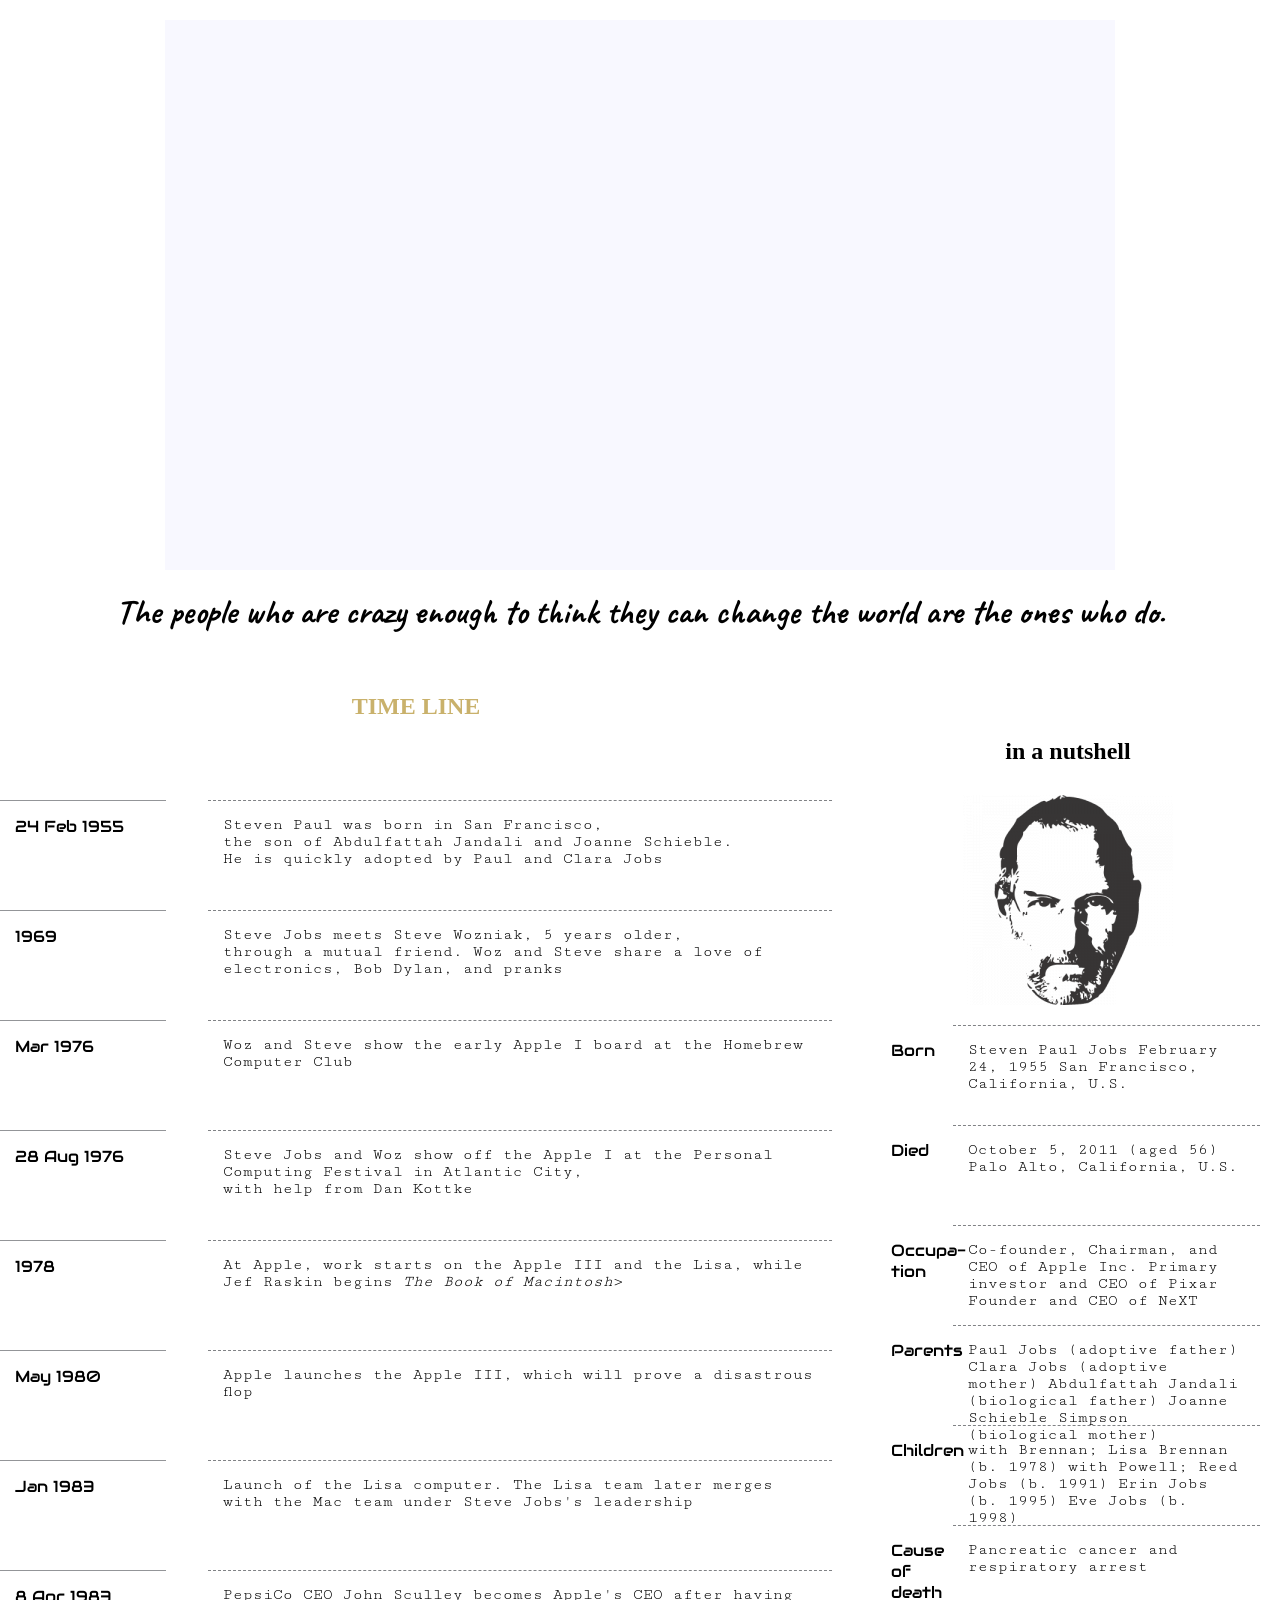
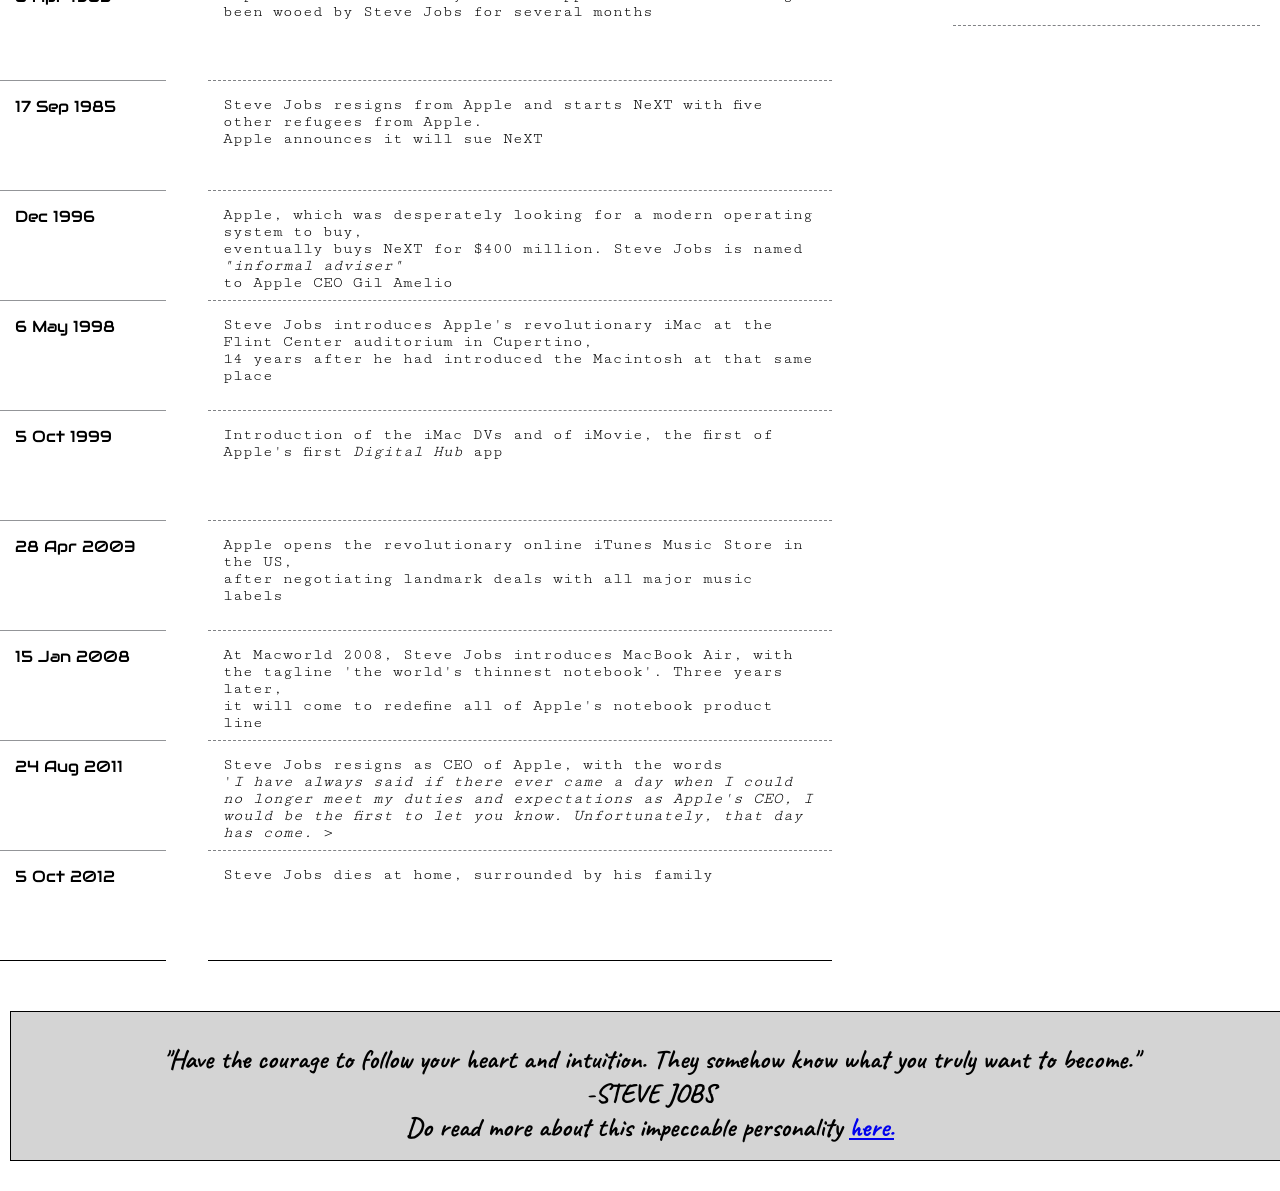
<file: RANDOM_PROJECTS/project1.html>
<!DOCTYPE html>
<html lang="en">
<head>
  <meta charset="UTF-8">
  <meta name="viewport" content="width=device-width, initial-scale=1.0">
  <link rel="stylesheet" href="./style1.css">
  <link href="https://fonts.googleapis.com/css?family=Caveat&display=swap" rel="stylesheet">
  <link href="https://fonts.googleapis.com/css?family=Audiowide|Caveat|Cutive+Mono|Sriracha&display=swap" rel="stylesheet">
  <link href="https://fonts.googleapis.com/css?family=Audiowide|Caveat|Sriracha&display=swap" rel="stylesheet">
  <link href="https://fonts.googleapis.com/css?family=Caveat|Sriracha&display=swap" rel="stylesheet">
  <title>A tribiute to steve jobs</title>
</head>
<body>
<section id="image">
</section>
<div class="quotes">
  <h2>The people who are crazy enough to think they can change the world are the ones who do.</h2>
</div>
 
 

<section id="bio">
  <div class="timeline">
    <h1 class="header" >TIME LINE</h1>
   <div class="date">
     <ul>
       <li>24 Feb 1955 </li>
       <li>1969 </li>
       <li>Mar 1976 </li>
       <li>28 Aug 1976 </li>
       <li>1978 </li>
       <li>May 1980 </li>
       <li>Jan 1983 </li>
       <li>8 Apr 1983 </li>
       <li>17 Sep 1985 </li>
       <li>Dec 1996 </li>
       <li>6 May 1998 </li>
       <li>5 Oct 1999 </li>
       <li>28 Apr 2003 </li>
       <li>15 Jan 2008 </li>
       <li>24 Aug 2011 </li>
       <li>5 Oct 2012</li>
     </ul>
   </div>

   <div class="summary">
     <ul>
       <li>Steven Paul was born in San Francisco, <br>
          the son of Abdulfattah Jandali and Joanne Schieble. <br>
          He is quickly adopted by Paul and Clara Jobs </li>
       <li>Steve Jobs meets Steve Wozniak, 5 years older, <br>
          through a mutual friend. Woz and Steve share a love of electronics, Bob Dylan, and pranks </li>
       <li> Woz and Steve show the early Apple I board at the Homebrew Computer Club</li>
       <li>Steve Jobs and Woz show off the Apple I at the Personal Computing Festival in Atlantic City,<br>
          with help from Dan Kottke </li>
       <li> At Apple, work starts on the Apple III and the Lisa, while Jef Raskin begins <em>The Book of Macintosh</em>></li>
       <li>Apple launches the Apple III, which will prove a disastrous flop </li>
       <li>Launch of the Lisa computer. The Lisa team later merges with the Mac team under Steve Jobs's leadership </li>
       <li>PepsiCo CEO John Sculley becomes Apple's CEO after having been wooed by Steve Jobs for several months </li>
       <li>Steve Jobs resigns from Apple and starts NeXT with five other refugees from Apple. <br>
          Apple announces it will sue NeXT </li>
       <li> Apple, which was desperately looking for a modern operating system to buy, <br>
         eventually buys NeXT for $400 million. Steve Jobs is named <em>"informal adviser"</em><br>
          to Apple CEO Gil Amelio</li>
       <li> Steve Jobs introduces Apple's revolutionary iMac at the Flint Center auditorium in Cupertino,<br>
         14 years after he had introduced the Macintosh at that same place</li>
       <li> Introduction of the iMac DVs and of iMovie, the first of Apple's first <em>Digital Hub</em> app</li>
       <li>Apple opens the revolutionary online iTunes Music Store in the US,<br>
          after negotiating landmark deals with all major music labels </li>
       <li> At Macworld 2008, Steve Jobs introduces MacBook Air, with the tagline 'the world's thinnest notebook'. 
         Three years later, <br>
         it will come to redefine all of Apple's notebook product line</li>
       <li> Steve Jobs resigns as CEO of Apple,
          with the words <br> '<em>I have always said if there ever came a day when I could no longer meet my duties
             and expectations as Apple's CEO,
          I would be the first to let you know. Unfortunately, that day has come. </em>></li>
       <li>Steve Jobs dies at home, surrounded by his family </li>
     </ul>
   </div>
  </div>

  <div class="inNutshell">
    <h1>in a nutshell</h1>
    <img src="./images/steveJobs1.png" alt="img">
   <div class="stages">
   <ul>
     <li>Born</li>
     <li>Died</li>
     <li>Occupa- <br> tion</li>
     <li>Parents</li>
     <li>Children</li>
     <li>Cause of <br> death</li>
         
   </ul>
   </div>
   <div class="stages-summary">
    <ul>
      <li>Steven Paul Jobs
        February 24, 1955
        San Francisco, California, U.S.</li>
      <li>October 5, 2011 (aged 56)
        Palo Alto, California, U.S.</li>
      <li>Co-founder, Chairman, and CEO of Apple Inc.
        Primary investor and CEO of Pixar
        Founder and CEO of NeXT</li>
      <li>Paul Jobs (adoptive father)
        Clara Jobs (adoptive mother)
        Abdulfattah Jandali (biological father)
        Joanne Schieble Simpson (biological mother)</li>
      <li>with Brennan;
        Lisa Brennan (b. 1978)
        with Powell;
     Reed Jobs (b. 1991)
        Erin Jobs (b. 1995)
        Eve Jobs (b. 1998)</li>
        <li>Pancreatic cancer and
          respiratory arrest</li>
    </ul>
   </div>
  </div>

</section>
<div class="clr"></div>

<section id="end">
  
<div class="quotes extra"> <h3 > "Have the courage to follow your heart and intuition. They somehow know what you truly want to become."
  <br>-STEVE JOBS <br> Do read more about this impeccable personality <a href="https://en.wikipedia.org/wiki/Steve_Jobs"> here.</a> </h3>
</div>
</section>
 
</body>
</html>
</file>
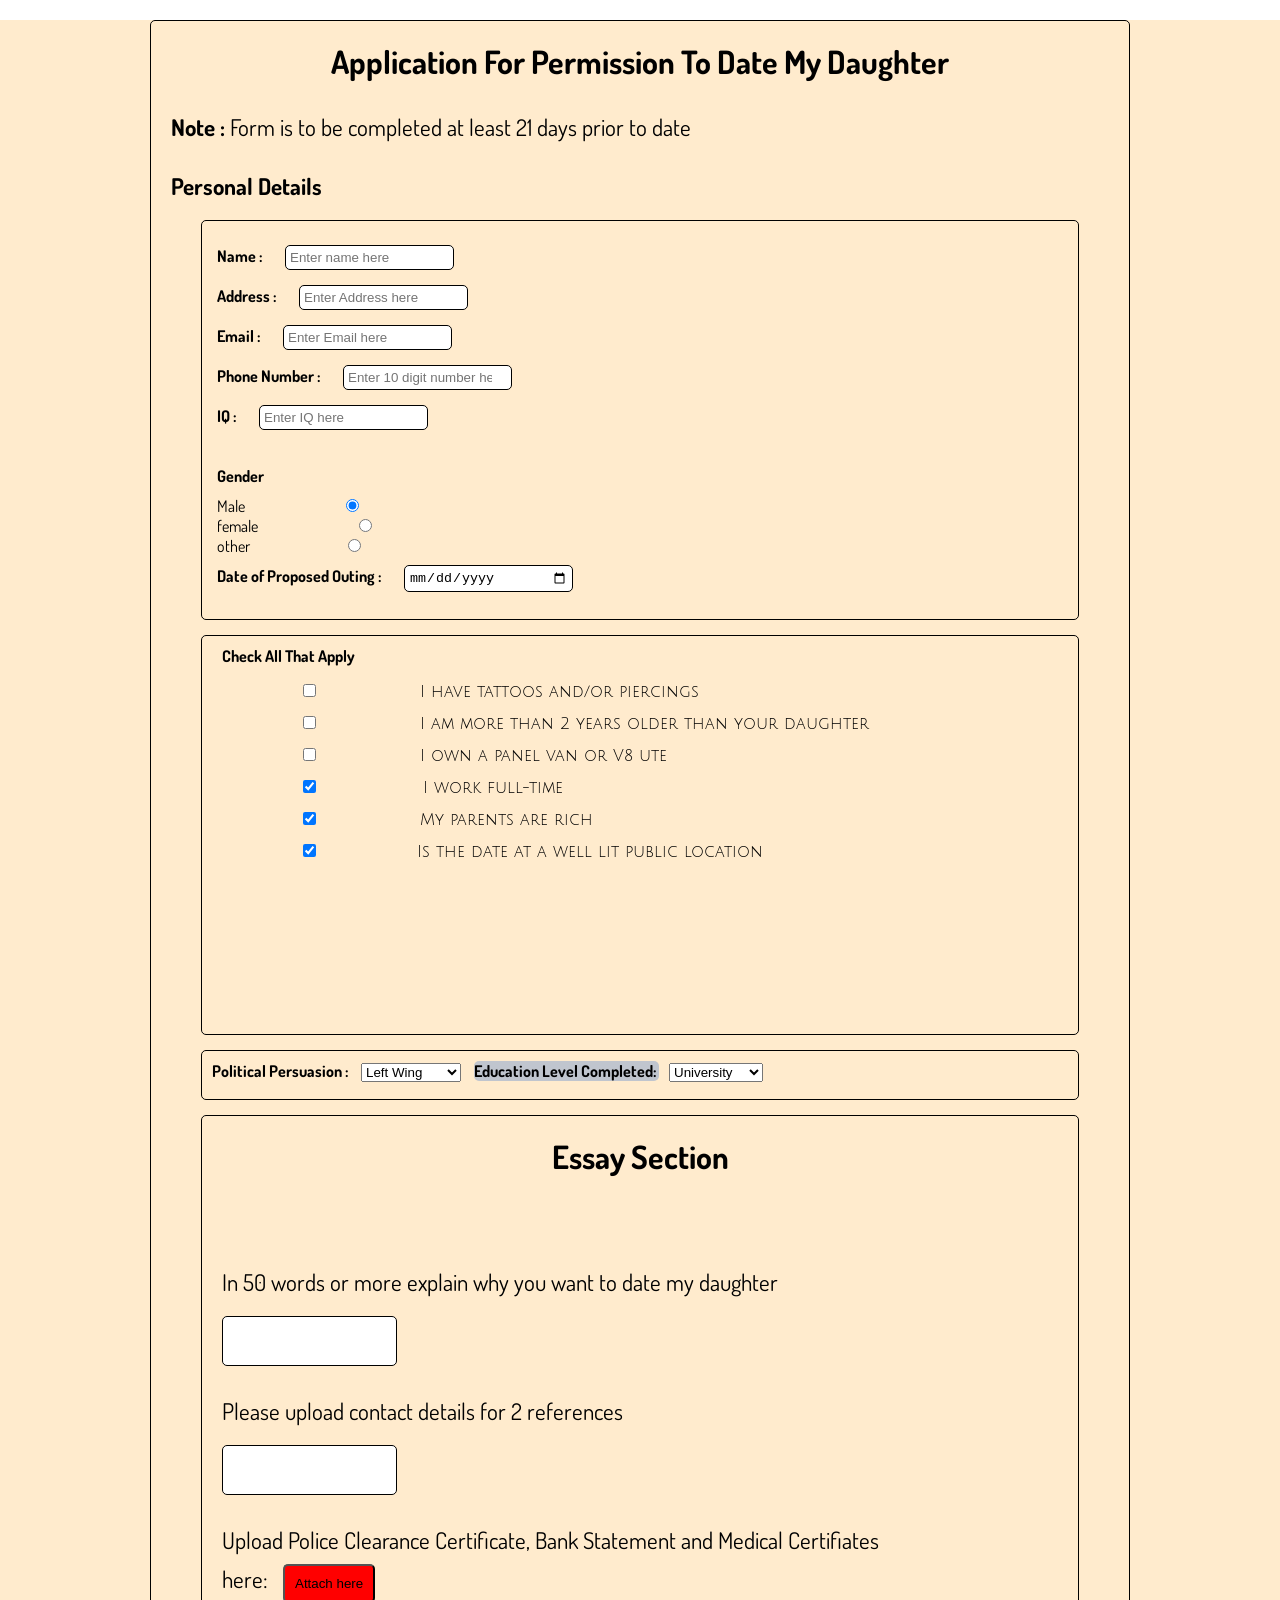
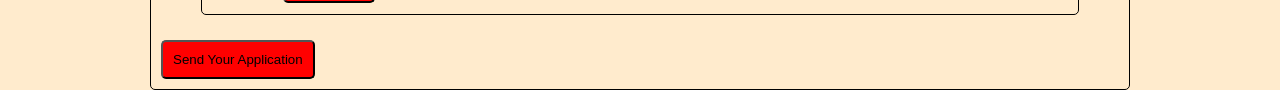
<file: RANDOM_PROJECTS/project4.html>
<!DOCTYPE html>
<html lang="en">
<head>
  <meta charset="UTF-8">
  <meta name="viewport" content="width=device-width, initial-scale=1.0">
  <link rel="stylesheet" href="style4.css">
  <link href="https://fonts.googleapis.com/css?family=Assistant:300|Audiowide|Bellefair|Caveat|Cutive+Mono|Dosis:300|IBM+Plex+Sans|Krona+One|Open+Sans+Condensed:300|Open+Sans:300|PT+Sans+Caption|Pompiere|Sriracha&display=swap" rel="stylesheet">
  <link href="https://fonts.googleapis.com/css?family=Assistant:300|Audiowide|Bellefair|Caveat|Cutive+Mono|Dosis:300|IBM+Plex+Sans|Julius+Sans+One|Krona+One|Open+Sans+Condensed:300|Open+Sans:300|PT+Sans+Caption|Pompiere|Sriracha&display=swap" rel="stylesheet">
  <title>Application to date my daughtor</title>
</head>
<body>
  <div class="wbackground">
    <div class="container">
      <h1>Application For Permission To Date My Daughter</h1>
     <p> <strong>Note :</strong> Form is to be completed at least 21 days prior to date</p> 
     
        <p class="label">Personal Details</p>
     <div class="formbox1 swidth">
      <form action="atction.php">
        <label for="name">Name :</label>
        <input type="text" id="name" placeholder="Enter name here"> <br>
        <label for="address">Address :</label>
        <input type="text" id="address" placeholder="Enter Address here"><br>
        <label for="email">Email :</label>
        <input type="text" id="email" placeholder="Enter Email here"><br>
        <label for="pnumber">Phone Number :</label>
        <input type="number" id="pnumber" placeholder="Enter 10 digit number here"><br>
         <label for="iq">IQ :</label>
        <input type="number" id="iq" placeholder="Enter IQ here"><br>
           <br>
          
          <label for="gender" class="btn-header">Gender</label> <br>
         
         
          Male <input type="radio" class="radiobtn" name="gender" value="male" checked> <br>
          female <input type="radio" class="radiobtn" name="gender" value="female" >  <br> <!-- find out how to place them in proper collum -->
          other<input type="radio" class="radiobtn" name="gender" value="other" >  <br>
          
          <label for="dateOfOuting">Date of Proposed Outing : </label>
          <input type="date" name="dateOfOuting" id="dateOfOuting">
          </div>


          <div class="formbox1 formbox2">
            <form action="action.php">
             <label for="inqiri">Check All That Apply </label> <br>
               <input type="checkbox" name="tattoos" id="tattoos"> <p> I have tattoos and/or piercings</p> <br>
               <input type="checkbox" name="age" id="age"> <p> I am more than 2 years older than your daughter</p> <br>

               <input type="checkbox" name="van" id="van"> <p> I own a panel van or V8 ute</p> <br>
               <input type="checkbox" name="jobTime" id="jobTime" checked><p> I work full-time</p> <br>
               <input type="checkbox" name="parentsWelth" id="parentsWelth" checked> <p> My parents are rich </p><br>
               <input type="checkbox" name="location" id="location" checked><p>Is the date at a well lit public location </p> <br>
              </form>
            </div>
               <div class="formbox3 formbox1">
                   <label for="politics">Political Persuasion :</label>
                   <select id="dropdown">
                     <option value="Left Wing">Left Wing</option>
                     <option value="Right Wing">Right Wing</option>
                     <option value="Conservative">Conservative</option>
                     <option value="Nazi">Nazi</option>
                   </select>
                   <label for="Education" class="bg"> Education Level Completed: </label>
                   <select id="dropdown">
                   <option value="University">University</option>
                   <option value="College">College</option>
                   <option value="High School">High School</option>
                   <option value="None">None</option>
                  </select>
               </div>

               <div class="formbox4 formbox1">
                 <h1>Essay Section</h1>
                 <br><br>
                 <p>In 50 words or more explain why you want to date my daughter</p>
                 <input type="text" name="essay" id="essay">
                 <p>Please upload contact details for 2 references</p>
                 <input type="text" name="references" id="references">

                 <p>Upload Police Clearance Certificate, Bank Statement and Medical Certifiates <br> here: <button class="btn">Attach here</button></p>
               </div>
               <button class="btn">Send Your Application</button>  <!-- find out how to center it  -->
          </div>
       </form>     
    
    </div>
  </div>
</body>
</html>
</file>
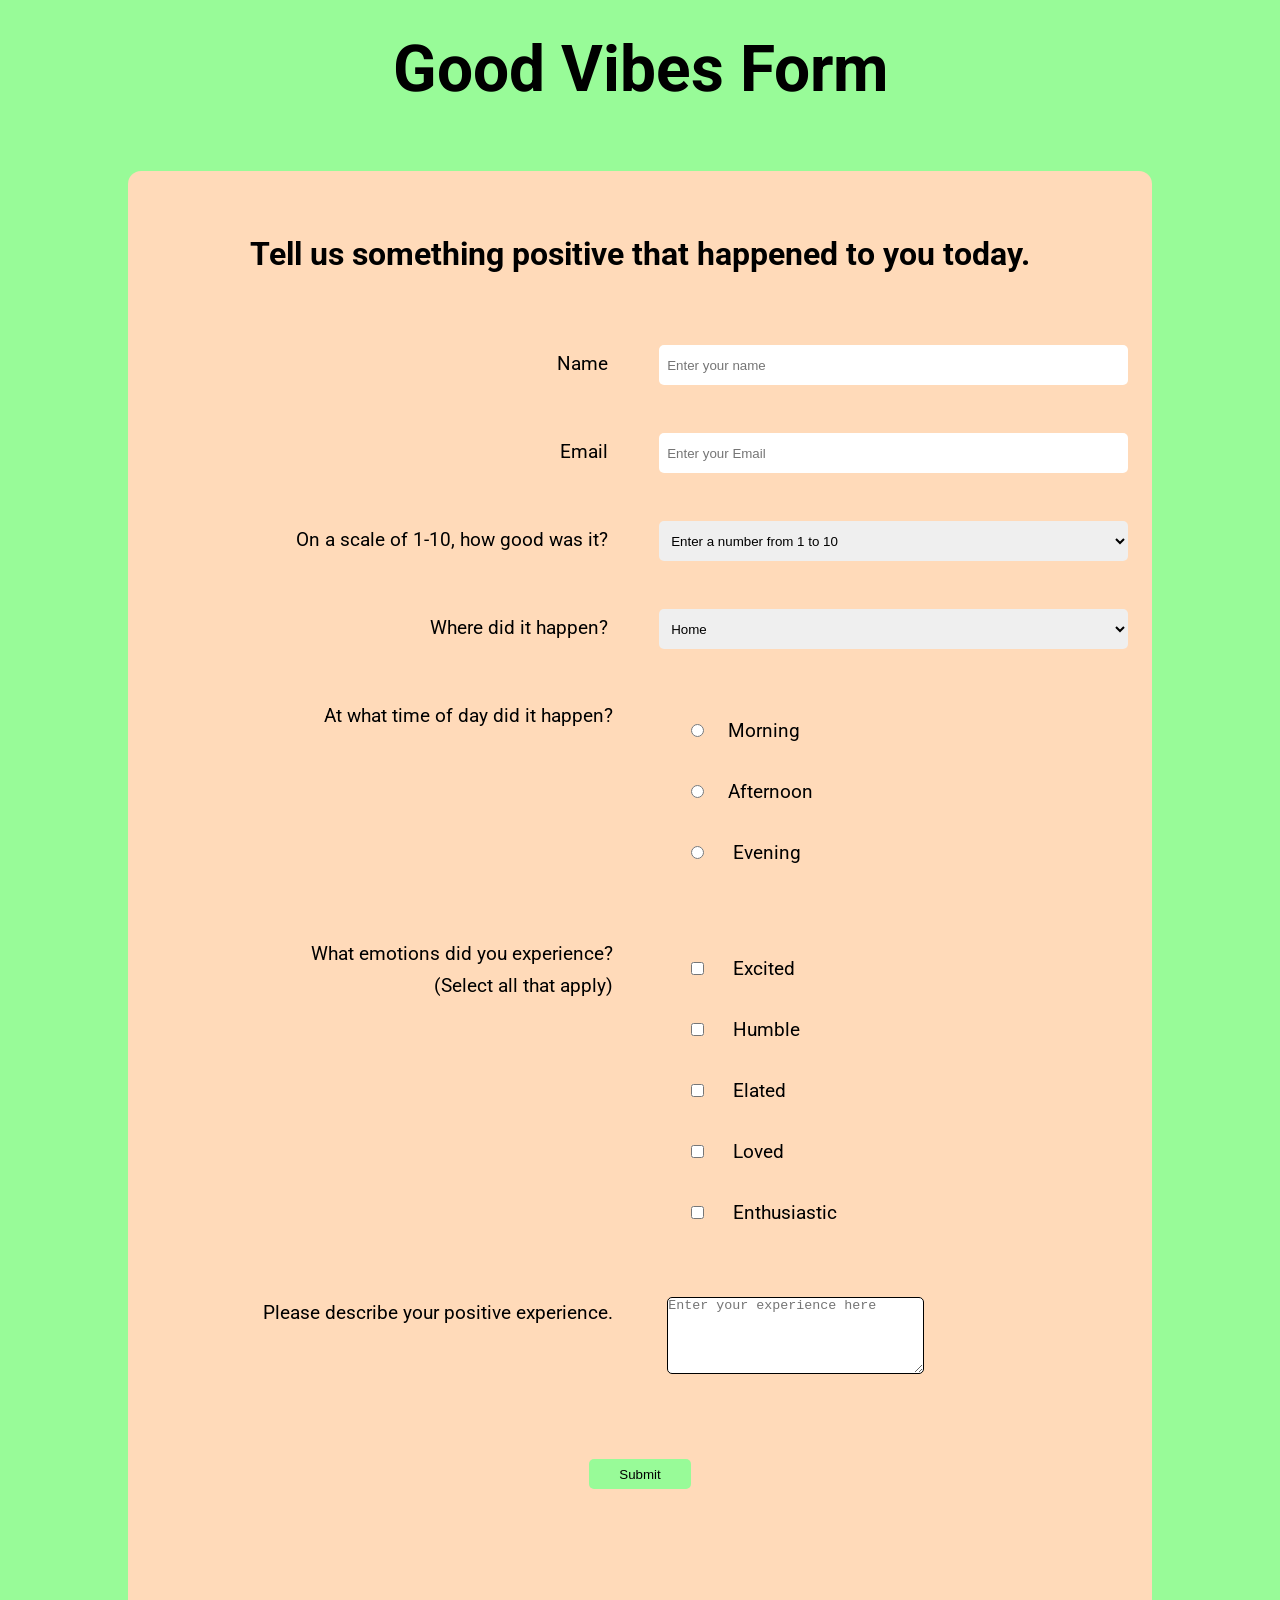
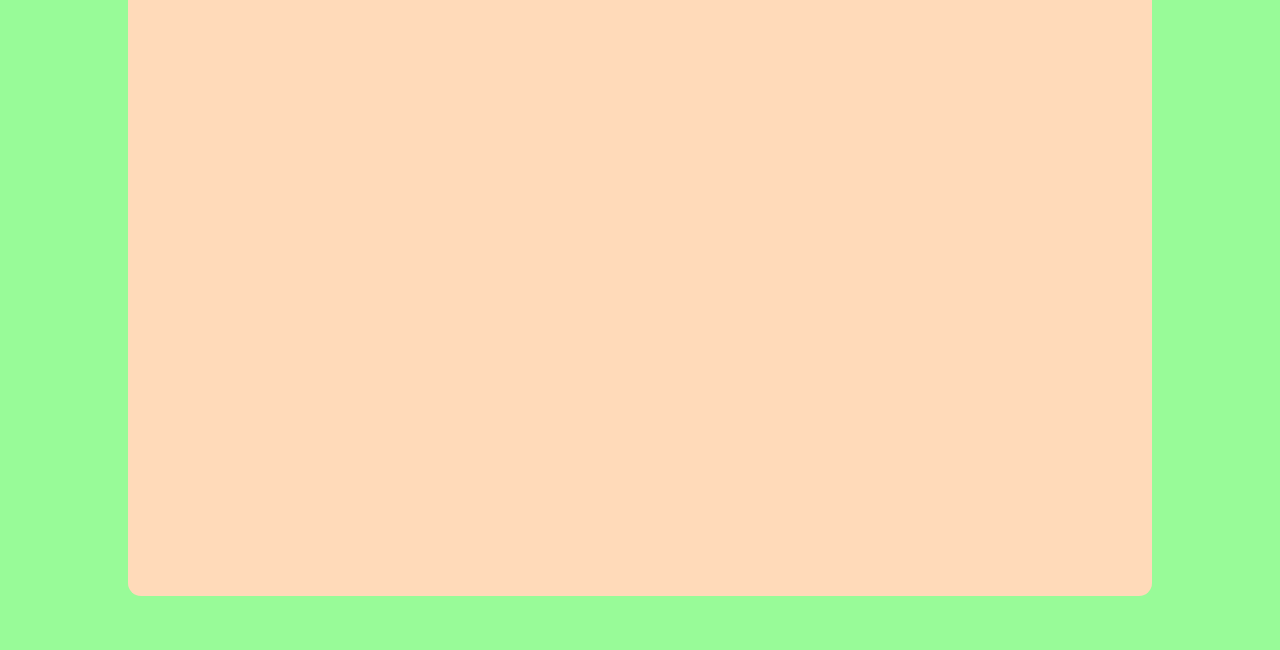
<file: RANDOM_PROJECTS/project5.html>
<!DOCTYPE html>
<html lang="en">
<head>
  <meta charset="UTF-8">
  <meta name="viewport" content="width=device-width, initial-scale=1.0">
  <title>project5</title>
  <link href="https://fonts.googleapis.com/css?family=Roboto&display=swap" rel="stylesheet">
  <link rel="stylesheet" href="style5.css">
</head>
<body>
 <div class="box">
   <h1 class="l-heading">Good Vibes Form</h1>
   <div class="container">
     <h2>Tell us something positive that happened to you today.</h2>

    
   <form action="action.php">

     <div class="bisector">
     <label for="name" >Name</label>
     <input class="inputstyle" type="text" placeholder="Enter your name"> 
    </div>

    <div class="bisector">
     <label for="Email" >Email</label>
     <input class="inputstyle" type="text" placeholder="Enter your Email"> 
    </div>

    <div class="bisector">
     <label for="happiness" >On a scale of 1-10, how good was it?</label>
     <select name="1-10" id="1-10" >
      <option value="" disabled selected>Enter a number from 1 to 10</option>
      <option value="1">1</option>
      <option value="2">2</option>
      <option value="3">3</option>
      <option value="4">4</option>
      <option value="5">5</option>
      <option value="6">6</option>
      <option value="7">7</option>
      <option value="8">8</option>
      <option value="9">9</option>
      <option value="10">10</option>
    </select>
    </div>

    <div class="bisector">
      <label for="location">Where did it happen?</label>
     <select name="location" id="location">
       <option value="home">Home</option>
       <option value="commute">On my commute</option>
       <option value="work">At work</option>
       <option value="street">On the street</option>
       <option value="other">Other</option>
     </select>
     </div>

    <div class="bisector">
    <label for="time">At what time of day did it happen?</label>
    <div>
    <input  type="radio"  id="time" value="Morning">Morning <br>
    <input  type="radio"  id="time" value="Afternoon">Afternoon <br>
    <input  type="radio"  id="time" value="Evening"> Evening <br>
   </div>
  </div>

  <div class="bisector">
    <label for="NameOfEmotion">What emotions did you experience? <br>
      (Select all that apply)</label>
      <div>
      <input type="checkbox" id="Excited"> Excited <br>
      <input type="checkbox" id="Humble"> Humble <br>
      <input type="checkbox" id="Elated"> Elated <br>
      <input type="checkbox" id="Loved"> Loved <br>
      <input type="checkbox" id="Enthusiastic"> Enthusiastic <br>
      </div>
  </div>

  <div class="bisector">
    <label for="experience">Please describe your positive experience.</label>
    <div>
    <textarea name="experience" id="experience" placeholder="Enter your experience here" cols="30" rows="5"></textarea>
  </div>
  </div>

  <button>Submit</button>
    </form>
  
   </div>
 </div>

  
</body>
</html>
</file>
<file: RANDOM_PROJECTS/style1.css>
* {
  margin: 0;
  padding: 0;
  box-sizing: border-box;
 }
 
#image {
    width: 950px;
    height: 550px;
    background-color: ghostwhite;
    background-image: url(http://www.hdwallpapers.in/walls/steve_jobs-wide.jpg);
    background-size:cover;
    margin: auto;
    margin-top:20px;
    margin-bottom:20px;
}
 
.quotes {
    font-size: 23px;
    text-align: center;
    font-family: 'Caveat';
    margin-top: 20px;
    margin-bottom: 20px;
}

#bio .timeline .header {
  color:#C9B16B ;
 margin: auto;
 text-align: center;
}

#bio {
  margin-top: 60px;
}

.timeline {
  width: 65%;
  float: left;
  margin-right: 20px;
}

.timeline .date {
  width: 20% ;
  float: left;
  margin-right: 20px;
}

.timeline .summary {
  float: right;
  width: 75%;
 
 }

.timeline .date ul> li {
  list-style-type:none ;
  font-family: 'Audiowide';
  height: 110px;
  padding:15px;
   border-top: 1px #939598 solid ;
}

.timeline .summary ul>li {
   list-style-type:none ;
   font-family: 'Cutive Mono' ;
   height: 110px;
   padding: 15px;
   border-top: 1px #808285 dashed ;
  
}

.timeline .date ul {
  margin-top: 80px;
}

.timeline .summary ul {
  margin-top: 80px;
  margin-left: 0px;
}

.timeline .date ul:last-child{
  border-bottom: 1px black solid ;
}

.timeline .summary ul:first-child {
  border-bottom: 1px black solid ;
}
 /* in a nutshell */
 
 .inNutshell {
  width: 30%;
  float: right;
  margin-right: 20px;
  margin-top: 45px;
 }

 .inNutshell img {
   display: block;
   margin: auto;
   margin-top: 30px;
   margin-bottom: 20px;
 }

 .inNutshell h1 {
   text-align: center;
  }
 
.inNutshell .stages ul>li{
   height: 100px;
   font-family: 'Audiowide';
   list-style-type:none ;
   padding: 15px;
  

}

.inNutshell .stages-summary ul>li {
  height: 100px;
  list-style-type:none ;
  font-family: 'Cutive Mono' ;
  padding: 15px;
  border-top: 1px #808285 dashed ;
}

.inNutshell .stages {
  width: 20%;
  float: left;
 
}
.inNutshell .stages-summary {
  width: 80%;
  float: right;
  
}

.inNutshell .stages-summary ul:last-child {
  border-bottom:  1px #808285 dashed;
}

.clr{
  clear: both; /*did not understand that properly*/
} 

.extra {
  /* margin: auto; */
  height: 150px;
  width: 100%;
  padding: 30px;
  border: 1px solid black;
  margin-top: 50px;
  margin-left: 10px;
  margin-right: 10px;
  margin-bottom: 30px;
  background-color: #d4d4d4;
}
</file>
<file: RANDOM_PROJECTS/style4.css>
* {
  margin: 0;
  padding: 0;
  box-sizing: border-box;
}

body {
  font-family: 'Dosis' ;
}

body .label {
  font-weight: 700;
}

.wbackground {
background-color: blanchedalmond;

}

.container {
  border: black solid 1px;
  border-radius: 5px;
  margin: 20px 150px;
  background-color: ;
}

.container h1 {
  text-align: center;
  margin-top: 20px;
  margin-bottom: 20px;
}

.container p {
  font-size: 23px;
  text-align: left;
  margin-top: 30px;
  margin-left: 20px;
  margin-bottom: 20px;
}

.formbox1 {
  border: black solid 1px;
  border-radius: 5px;
  /* margin-top: 15px;
  margin-bottom: 15px; */
  height: 400px;
  margin: 15px 50px;
}

.container .formbox1 label {
  line-height: 2.5rem;
  font-weight: 700;
}


.container .formbox1 input {
  width: 20%;
  margin-left: 20px;
  padding: 4px;
  border-radius: 5px;
  border: black 1px solid;
}

.formbox1 form {
  margin: 15px 15px;
 
}

.formbox2  label{
  margin: 20px ;
}

 .container .formbox2 p {
  font-family: 'Julius Sans One' ;
  display: inline;
  font-size: 16px;
  line-height: 2rem;
}

.formbox3 {
  height: 50px;
}
.formbox3 label {
  margin: 10px 10px;
}

.formbox3 option {
  font-family: 'Julius Sans One' ;
}

.formbox3 .bg {
  background-color: #C0C5CE ;
  border-radius: 5px;
}

.formbox4 input{
  height: 50px;
}

.formbox4 {
  height: 500px;
}

.btn {
  margin: auto;
  padding: 10px;
  border-radius: 5px;
  background-color: red;
  margin: 10px 10px;
}
</file>
<file: RANDOM_PROJECTS/style5.css>
* {
  margin: 0;
  padding: 0;
  box-sizing: border-box;
} 

/* utility classes */
.l-heading {
 font-size: 2rem;
 margin-bottom: .7rem;
}

.extra-height {
  line-height: 4rem;
}

.extra-height2 {
  line-height: 5rem;
}

body {
  font-family: 'Roboto';
}

form {
  font-size: 1.2rem;
}

.box {
  background: palegreen;
  height:250vh;

}

.container {
  width: 80%;
  margin: auto;
  margin-top: 2rem;
  height: 90%;
  background: peachpuff;
  border-radius: 13px;
}

.container h2 {
  text-align: center;
  padding-top: 4rem;
  font-size: 2rem;
  padding-bottom:3rem ;
}

.container .bisector {
 display: flex;

}
.container .bisector label,
.container .bisector input,
.container .bisector select,
.container .bisector div {
  flex: 1;
  margin: 1.5rem;
  padding: .2rem;
  line-height: 2rem;
}

.bisector textarea {
  border-radius: 5px;
  border-style: none;
  border: 1px  solid;
}
.container .bisector select {
  border-radius: 5px;
  border-style: none;
  padding: .5rem;
  height: 40px;
  width: 50%; 
}

.container .bisector label {
  text-align: right;
}

.container .bisector .inputstyle {
 border-radius: 5px;
 border-style: none;
 padding: .5rem;
 height: 40px;
 width: 50%; /*not sure why its not working*/
}

button {
  width: 10%;
  height: 30px;
  margin-left: 45%;
  margin-top: 3rem;
  border-style: none;
  border-radius: 5px;
  background: palegreen;
}

button:hover {
  background: lightgreen;
}

.box h1 {
  padding-top: 2rem;
  padding-bottom: 2rem;
  font-size: 4rem;
  font-weight: bold;
  text-align: center;
}
</file>
